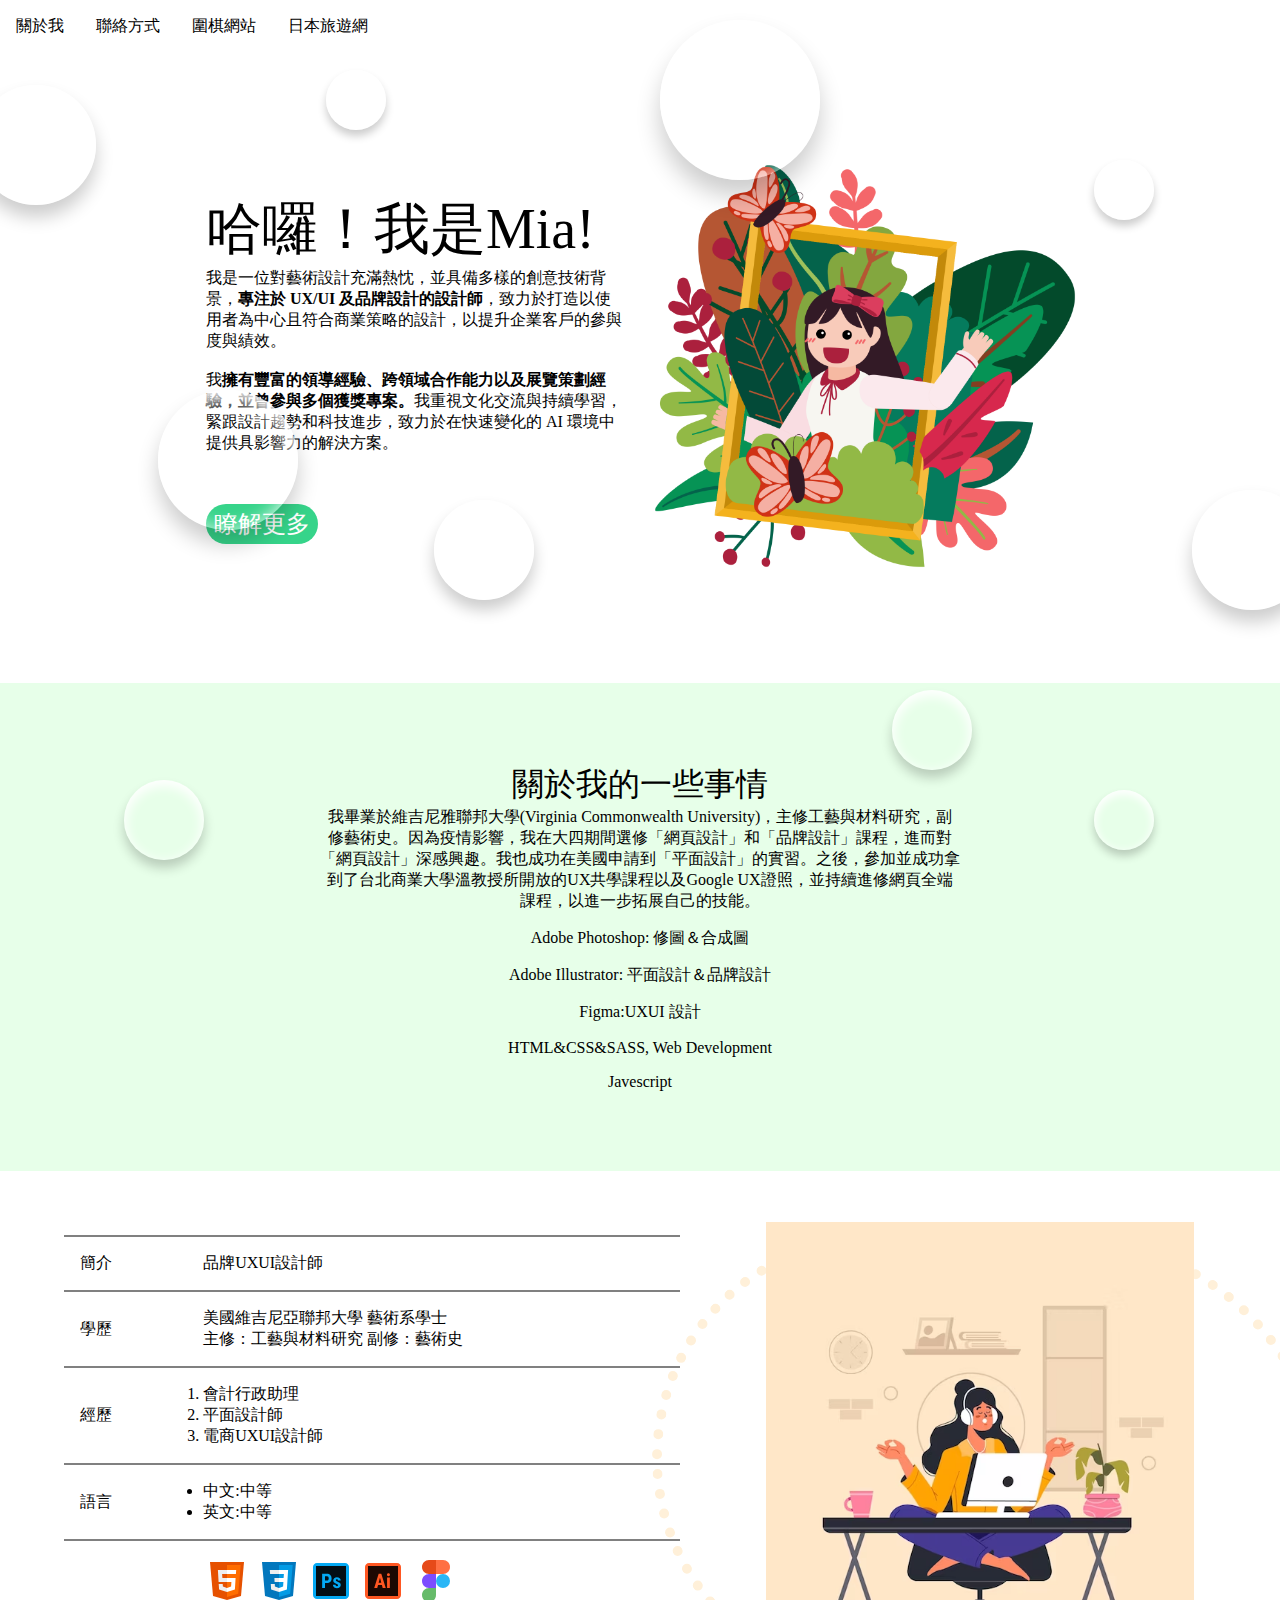
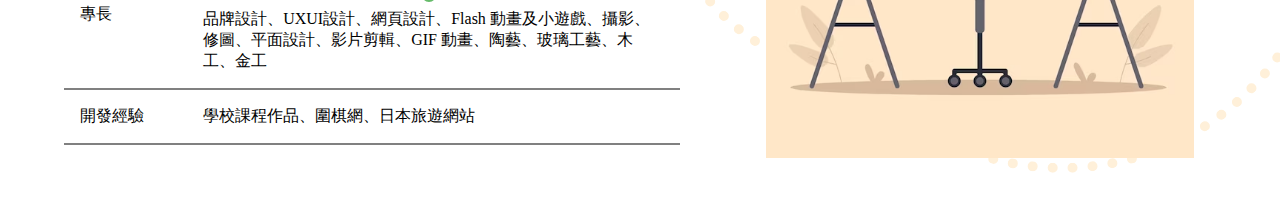
<file: index.html>
<!DOCTYPE html>
<html lang="zh-Hant">
  <head>
    <meta charset="UTF-8" />
    <meta name="viewport" content="width=device-width, initial-scale=1.0" />
    <title>Mia的個人網頁</title>
    <meta name="author" content="Yu-Yun Lin" />
    <link
      href="https://cdn.jsdelivr.net/npm/bootstrap@5.3.2/dist/css/bootstrap.min.css"
      rel="stylesheet"
      integrity="sha384-T3c6CoIi6uLrA9TneNEoa7RxnatzjcDSCmG1MXxSR1GAsXEV/Dwwykc2MPK8M2HN"
      crossorigin="anonymous"
    />
    <link rel="stylesheet" href="./styles/style.css" />
    <link rel="stylesheet" href="./styles/bubble.css" />
  </head>
  <body>
    <header>
      <nav>
        <ul>
          <li><a href="#">關於我</a></li>
          <li><a href="./contact.html">聯絡方式</a></li>
          <li>
            <a target="_blank" href="./go_game_web/index.html">圍棋網站</a>
          </li>
          <li>
            <a target="_blank" href="./japan_ tourism/index.html">日本旅遊網</a>
          </li>
        </ul>
      </nav>
    </header>
    <main>
      <div id="background-wrap">
        <div class="bubble x1"></div>
        <div class="bubble x2"></div>
        <div class="bubble x3"></div>
        <div class="bubble x4"></div>
        <div class="bubble x5"></div>
        <div class="bubble x6"></div>
        <div class="bubble x7"></div>
        <div class="bubble x8"></div>
        <div class="bubble x9"></div>
        <div class="bubble x10"></div>
      </div>
      <section class="main-area">
        <div class="info">
          <h1>哈囉！我是Mia!</h1>
          <h2>
            我是一位對藝術設計充滿熱忱，並具備多樣的創意技術背景，<strong>專注於 UX/UI 及品牌設計的設計師</strong>，致力於打造以使用者為中心且符合商業策略的設計，以提升企業客戶的參與度與績效。<br><br>
            我<strong>擁有豐富的領導經驗、跨領域合作能力以及展覽策劃經驗，並曾參與多個獲獎專案。</strong>我重視文化交流與持續學習，緊跟設計趨勢和科技進步，致力於在快速變化的 AI 環境中提供具影響力的解決方案。<br><br>

          </h2>
          <a href="https://jazzy-caravel-6ff.notion.site/12013fce1e1280249c75ee6b1c06ad11">瞭解更多</a>
        </div>
        <div class="img-area">
          <img src="./images/me.png" alt="" />
        </div>
      </section>
      <section class="about-me">
        <section class="description">
          <h2>關於我的一些事情</h2>
          <p>
            我畢業於維吉尼雅聯邦大學(Virginia Commonwealth
            University)，主修工藝與材料研究，副修藝術史。因為疫情影響，我在大四期間選修「網頁設計」和「品牌設計」課程，進而對「網頁設計」深感興趣。我也成功在美國申請到「平面設計」的實習。之後，參加並成功拿到了台北商業大學溫教授所開放的UX共學課程以及Google UX證照，並持續進修網頁全端課程，以進一步拓展自己的技能。
          </p>
          <p></p>
          <div class="progress-bar-area">
            <p>Adobe Photoshop: 修圖＆合成圖</p>
            <div class="progress">
              <div
                class="progress-bar progress-bar-striped progress-bar-animated"
                role="progressbar"
                aria-valuenow="75"
                aria-valuemin="0"
                aria-valuemax="100"
                style="width: 85%"
              ></div>
            </div>
            <p>Adobe Illustrator: 平面設計＆品牌設計</p>
            <div class="progress">
              <div
                class="progress-bar progress-bar-striped progress-bar-animated bg-info"
                role="progressbar"
                aria-valuenow="75"
                aria-valuemin="0"
                aria-valuemax="100"
                style="width: 80%"
              ></div>
            </div>
            <p>Figma:UXUI 設計</p>
            <div class="progress">
              <div
                class="progress-bar progress-bar-striped progress-bar-animated bg-warning"
                role="progressbar"
                aria-valuenow="75"
                aria-valuemin="0"
                aria-valuemax="100"
                style="width: 95%"
              ></div>
            </div>
            <p>HTML&CSS&SASS, Web Development</p>
            <div class="progress">
              <div
                class="progress-bar progress-bar-striped progress-bar-animated bg-success"
                role="progressbar"
                aria-valuenow="75"
                aria-valuemin="0"
                aria-valuemax="100"
                style="width: 70%"
              ></div>
            </div>
            <p>Javescript</p>
            <div class="progress">
              <div
                class="progress-bar progress-bar-striped progress-bar-animated bg-danger"
                role="progressbar"
                aria-valuenow="75"
                aria-valuemin="0"
                aria-valuemax="100"
                style="width: 10%"
              ></div>
            </div>
          </div>
        </section>
      </section>
      <section class="resume">
        <section class="table">
          <table>
            <tr style="border-top: 2px solid gray">
              <td style="width: 20%">簡介</td>
              <td style="width: 80%">
                品牌UXUI設計師
              </td>
            </tr>
            <tr>
              <td>學歷</td>
              <td>美國維吉尼亞聯邦大學 藝術系學士<br>
                  主修：工藝與材料研究
                  副修：藝術史
               </td>
            </tr>
            <tr>
              <td>經歷</td>
              <td>
                <ol>
                  <li>會計行政助理</li>
                  <li>平面設計師</li>
                  <li>電商UXUI設計師</li>
                </ol>
              </td>
            </tr>
            <tr>
              <td>語言</td>
              <td>
                <ul>
                  <li>中文:中等</li>
                  <li>英文:中等</li>
                </ul>
              </td>
            </tr>
            <tr>
              <td>專長</td>
              <td>
                <img
                  title="HTML5"
                  src="./icons/icons8-html-5.svg"
                  alt="HTML 5"
                />
                <img title="CSS" src="./icons/icons8-css3.svg" alt="CSS3" />
                <img
                  title="Adobe Photoshop"
                  src="./icons/icons8-adobe-photoshop.svg"
                  alt="Photoshop"
                />
                <img
                  title="Adobe Illustrator"
                  src="./icons/icons8-adobe-illustrator.svg"
                  alt="Illustrator"
                />
                <img title="Figma" src="./icons/icons8-figma.svg" alt="Figma" />
                <br>
                品牌設計、UXUI設計、網頁設計、Flash 動畫及小遊戲、攝影、修圖、平面設計、影片剪輯、GIF 動畫、陶藝、玻璃工藝、木工、金工
              </td>
            </tr>
            <tr>
              <td>開發經驗</td>
              <td>學校課程作品、圍棋網、日本旅遊網站</td>
            </tr>
          </table>
        </section>
        <section class="picture">
          <img
            title="個人照片"
            src="./images/working_girl.png"
            alt="個人照片"
          />
          <div class="BKDecoration1"></div>
          <div class="BKDecoration2"></div>
        </section>
      </section>
    </main>
    <script
      src="https://cdn.jsdelivr.net/npm/bootstrap@5.3.2/dist/js/bootstrap.bundle.min.js"
      integrity="sha384-C6RzsynM9kWDrMNeT87bh95OGNyZPhcTNXj1NW7RuBCsyN/o0jlpcV8Qyq46cDfL"
      crossorigin="anonymous"
    ></script>
    <script src="./app.js"></script>
  </body>
</html>
</file>
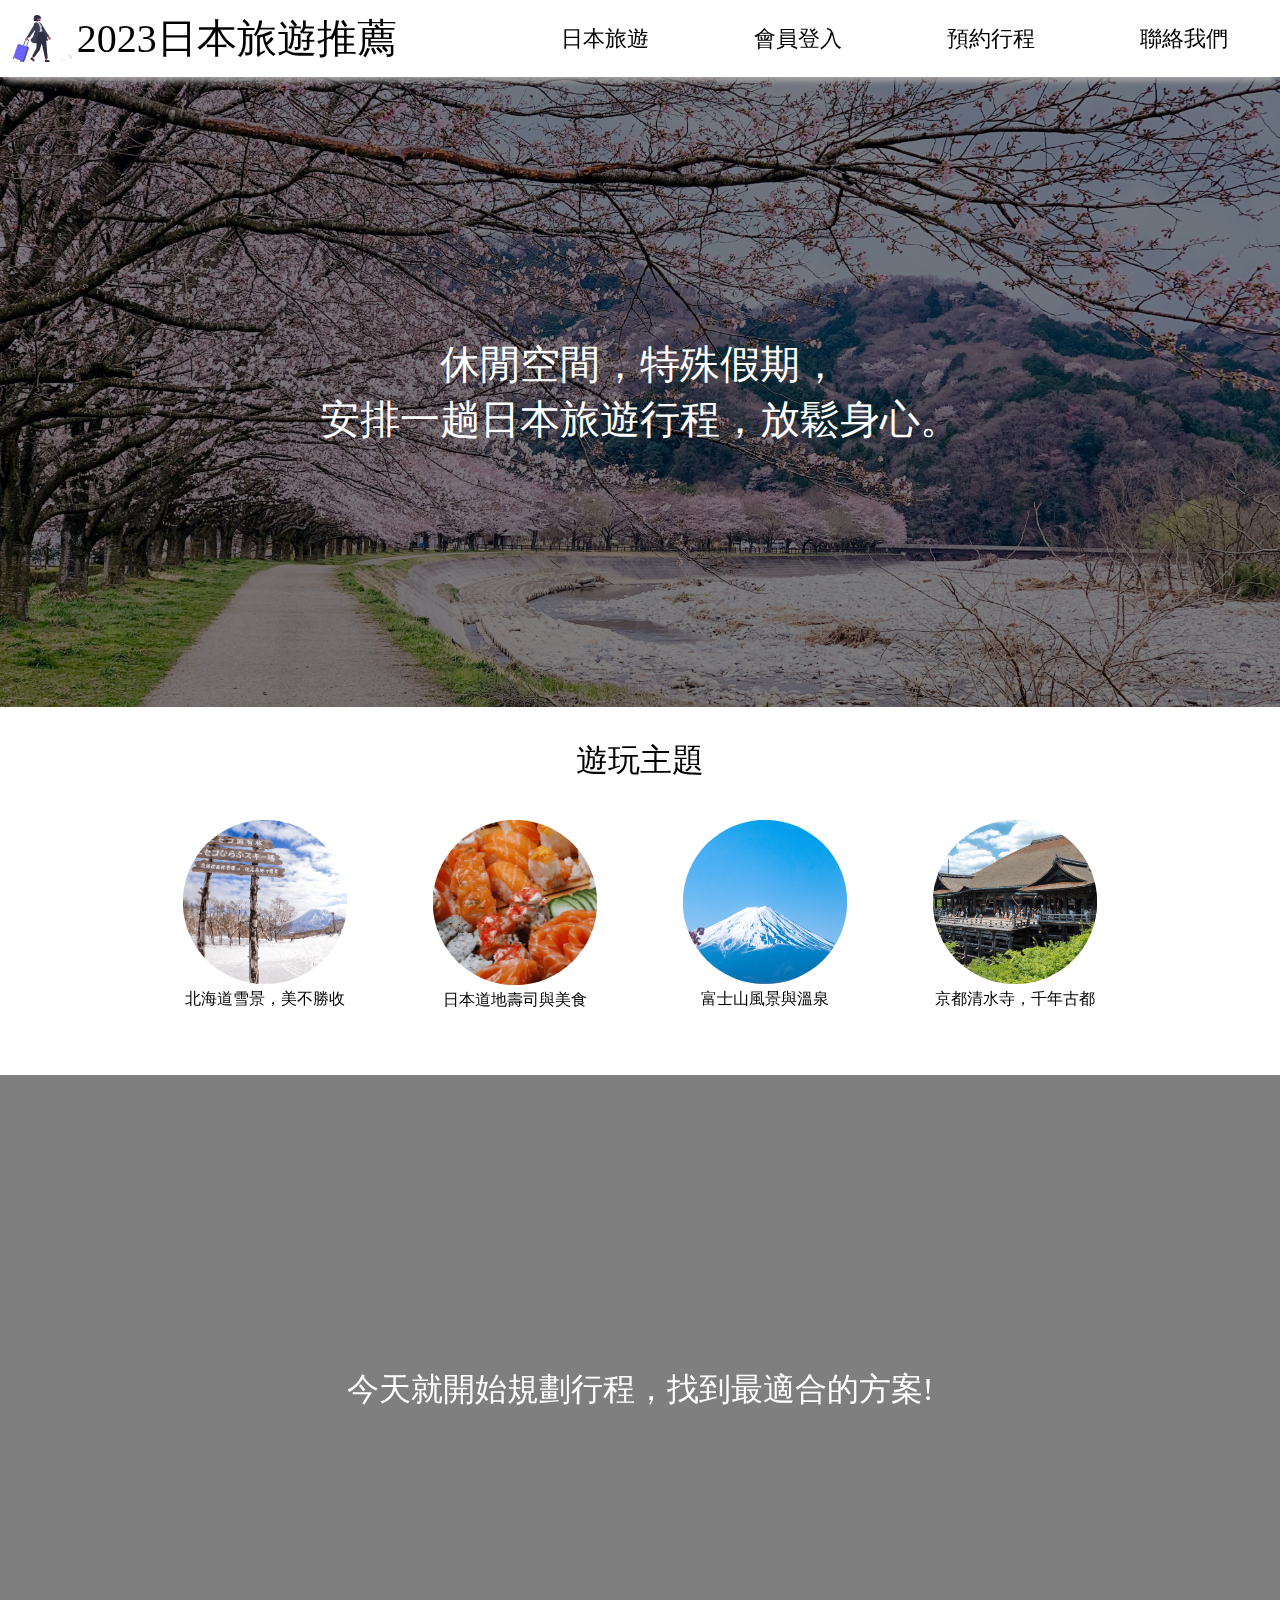
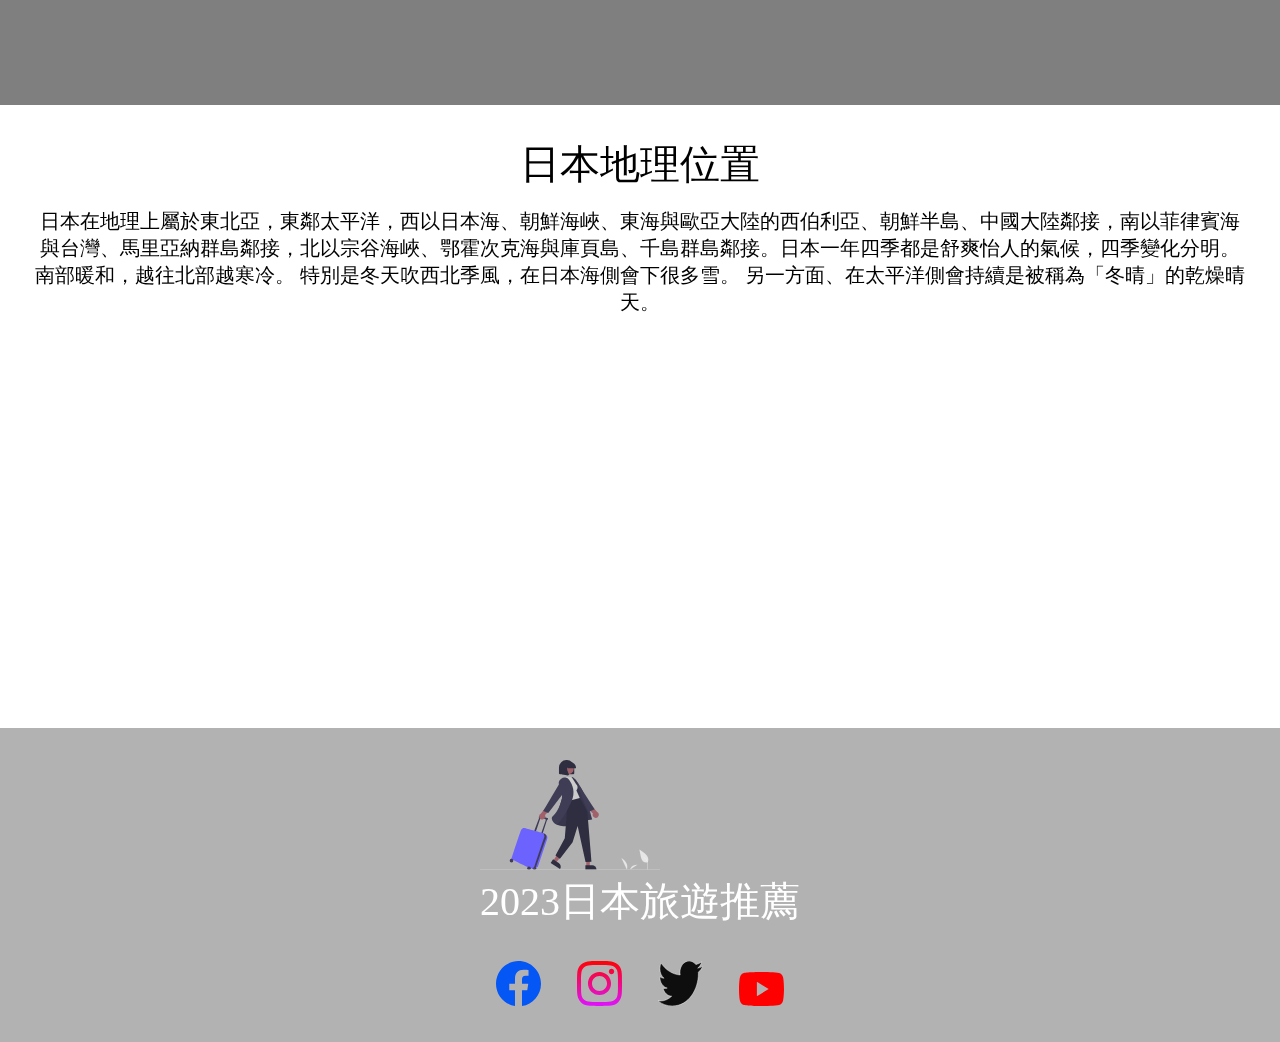
<file: japan_ tourism/index.html>
<!DOCTYPE html>
<html lang="zh-Hant">
  <head>
    <meta charset="UTF-8" />
    <meta name="viewport" content="width=device-width, initial-scale=1.0" />
    <title>日本旅遊推薦</title>
    <meta name="author" content="Yu-Yun Lin" />
    <link
      rel="stylesheet"
      href="https://cdnjs.cloudflare.com/ajax/libs/font-awesome/6.5.1/css/all.min.css"
      integrity="sha512-DTOQO9RWCH3ppGqcWaEA1BIZOC6xxalwEsw9c2QQeAIftl+Vegovlnee1c9QX4TctnWMn13TZye+giMm8e2LwA=="
      crossorigin="anonymous"
      referrerpolicy="no-referrer"
    />
    <link rel="stylesheet" href="./styles/style.css" />
  </head>
  <body>
    <img class="fixed-image" src="./images/富士山2.jpg" alt="富士山" />
    <header>
      <section class="logo">
        <img src="./images/網站Logo.svg" alt="日本旅遊網logo" />
        <h1>2023日本旅遊推薦</h1>
      </section>
      <nav>
        <ul>
          <li>
            <a href="#"><i class="fa-solid fa-plane"></i> 日本旅遊</a>
          </li>
          <li>
            <a href="#"
              ><i class="fa-solid fa-right-to-bracket"></i> 會員登入</a
            >
          </li>
          <li>
            <a href="#"><i class="fa-solid fa-book"></i> 預約行程</a>
          </li>
          <li>
            <a href="#"><i class="fa-regular fa-address-book"></i> 聯絡我們</a>
          </li>
        </ul>
      </nav>
    </header>
    <main>
      <section class="background-img">
        <div class="filter"></div>
        <h3>休閒空間，特殊假期，<br />安排一趟日本旅遊行程，放鬆身心。</h3>
      </section>
      <section class="info-circles">
        <h3>遊玩主題</h3>
        <div class="circles">
          <div class="circle">
            <img
              title="北海道雪景"
              src="./images/北海道雪景.jpg"
              alt="北海道雪景"
            />
            <p>北海道雪景，美不勝收</p>
          </div>
          <div class="circle">
            <img
              title="日本道地壽司與美食"
              src="./images/日本壽司.jpg"
              alt="日本壽司"
            />
            <p>日本道地壽司與美食</p>
          </div>
          <div class="circle">
            <img
              title="富士山風景與溫泉"
              src="./images/富士山.jpg"
              alt="=富士山"
            />
            <p>富士山風景與溫泉</p>
          </div>
          <div class="circle">
            <img
              title="京都清水寺"
              src="./images/清水寺.jpg"
              alt="京都清水寺"
            />
            <p>京都清水寺，千年古都</p>
          </div>
        </div>
      </section>
      <section class="empty-container">
        <h3>今天就開始規劃行程，找到最適合的方案!</h3>
      </section>
      <section class="google-map">
        <h3>日本地理位置</h3>
        <p>
          日本在地理上屬於東北亞，東鄰太平洋，西以日本海、朝鮮海峽、東海與歐亞大陸的西伯利亞、朝鮮半島、中國大陸鄰接，南以菲律賓海與台灣、馬里亞納群島鄰接，北以宗谷海峽、鄂霍次克海與庫頁島、千島群島鄰接。日本一年四季都是舒爽怡人的氣候，四季變化分明。
          南部暖和，越往北部越寒冷。
          特別是冬天吹西北季風，在日本海側會下很多雪。
          另一方面、在太平洋側會持續是被稱為「冬晴」的乾燥晴天。
        </p>
        <iframe
          src="https://www.google.com/maps/embed?pb=!1m18!1m12!1m3!1d27255158.220506288!2d137.15386460000002!3d33.5001886!2m3!1f0!2f0!3f0!3m2!1i1024!2i768!4f13.1!3m3!1m2!1s0x34674e0fd77f192f%3A0xf54275d47c665244!2z5pel5pys!5e0!3m2!1szh-TW!2stw!4v1707899652109!5m2!1szh-TW!2stw"
          style="border: 0"
          allowfullscreen=""
          loading="lazy"
          referrerpolicy="no-referrer-when-downgrade"
        ></iframe>
      </section>
    </main>
    <footer>
      <section class="logo">
        <img src="./images/網站Logo.svg" alt="logo" />
        <h3>2023日本旅遊推薦</h3>
        <section class="links">
          <a title="FB粉專" href="#"
            ><img src="./Icons/facebook.svg" alt="facebook"
          /></a>
          <a title="IG粉專" href="#"
            ><img src="./Icons/instagram.svg" alt="instagram"
          /></a>
          <a title="Twitter粉專" href="#"
            ><img src="./Icons/twitter.svg" alt="twitter"
          /></a>
          <a title="Youtube頻道" href="#"
            ><img src="./Icons/youtube.svg" alt="youtube"
          /></a>
        </section>
      </section>
    </footer>

    <script>
      setInterval(() => {
        let topBackground = document.querySelector("section.background-img");
        if (
          topBackground.style.backgroundImage == 'url("./images/日本櫻花.jpg")'
        ) {
          topBackground.style.backgroundImage = 'url("./images/京都古城.jpg")';
        } else if (
          topBackground.style.backgroundImage == 'url("./images/京都古城.jpg")'
        ) {
          topBackground.style.backgroundImage = 'url("./images/大阪街頭.jpg")';
        } else {
          topBackground.style.backgroundImage = 'url("./images/日本櫻花.jpg")';
        }
      }, 3000);
    </script>
  </body>
</html>
</file>
<file: styles/style.css>
* {
  margin: 0;
  padding: 0;
  box-sizing: border-box;
}

h1,
h2,
h3,
h4,
h5,
h6 {
  font-weight: normal;
}

body {
  overflow-x: hidden;
}
body nav {
  background-color: white;
  position: sticky;
  top: 0;
  z-index: 5;
}
body nav ul {
  display: flex;
}
body nav ul li {
  list-style-type: none;
  margin: 1rem;
}
body nav ul li a {
  color: black;
  text-decoration: none;
  transition: all 0.1s ease;
}
body nav ul li a:hover {
  color: rgb(54, 212, 138);
}
body main section.main-area {
  min-height: 70vh;
  background-color: white;
  display: flex;
  flex-wrap: wrap;
  justify-content: center;
  align-items: center;
}
body main section.main-area div.info {
  flex-basis: 450px;
  padding: 1rem;
}
body main section.main-area div.info h1 {
  font-size: 3.5rem;
}
body main section.main-area div.info h2 {
  font-size: 1rem;
}
body main section.main-area div.info a {
  color: white;
  background-color: rgb(54, 212, 138);
  padding: 0.25rem 0.5rem;
  font-size: 1.5rem;
  border-radius: 20px;
  display: inline-block;
  margin-top: 2rem;
  text-decoration: none;
  transition: all 0.2s ease;
}
body main section.main-area div.info a:hover {
  transform: scale(1.2);
}
body main section.main-area div.img-area {
  flex-basis: 450px;
}
body main section.main-area div.img-area img {
  width: 100%;
}
body main section.about-me {
  background-color: rgb(231, 255, 233);
  padding: 5rem 0rem;
  display: flex;
  justify-content: center;
}
body main section.about-me section.description {
  width: 50%;
  text-align: center;
}
body main section.about-me section.description h2 {
  font-size: 2rem;
}
body main section.about-me section.description .progress-bar-area p {
  margin-top: 1rem;
}
body main section.resume {
  display: flex;
  flex-wrap: wrap;
  padding: 2rem;
}
body main section.resume section.table {
  flex: 5 0 500px;
  padding: 2rem;
}
body main section.resume section.table table {
  --bs-table-bg: none;
  border-collapse: collapse;
}
body main section.resume section.table table tr {
  border-bottom: 2px solid gray;
  transition: all 0.2s ease;
}
body main section.resume section.table table tr:hover {
  background-color: rgb(184, 255, 222);
}
body main section.resume section.table table tr td {
  padding: 1rem;
}
body main section.resume section.picture {
  flex: 1 1 500px;
  display: flex;
  justify-content: center;
  align-items: center;
  position: relative;
}
body main section.resume section.picture img {
  width: 80%;
}
body main section.resume section.picture div.BKDecoration1 {
  position: absolute;
  width: 50vh;
  height: 50vh;
  border: 10px dotted rgb(255, 240, 217);
  border-radius: 50%;
  top: 30px;
  left: -60px;
  z-index: -1;
}
body main section.resume section.picture div.BKDecoration2 {
  position: absolute;
  width: 60vh;
  height: 60vh;
  border: 10px dotted rgb(255, 240, 217);
  border-radius: 50%;
  top: 30px;
  left: 80px;
  z-index: -1;
}

@media screen and (max-width: 800px) {
  body main section.about-me section.description {
    width: 80%;
  }
  body main section.resume {
    overflow-x: auto;
  }
  body main section.resume section.picture div.BKDecoration1,
  body main section.resume section.picture div.BKDecoration2 {
    display: none;
  }
}
@media screen and (max-width: 500px) {
  body nav {
    position: static;
  }
  body nav ul {
    flex-direction: column;
  }
}/*# sourceMappingURL=style.css.map */
</file>
<file: styles/bubble.css>
#background-wrap {
  position: fixed;
  bottom: 0;
  top: 0;
  right: 0;
  left: 0;
  z-index: 10;
  pointer-events: none; //;讓bk-wrap失去覆蓋作用，讓滑鼠可以點到後面內容
}

.bubble {
  width: 200px;
  height: 200px;
  border-radius: 50%;
  position: absolute;
  box-shadow: 0 20px 30px rgba(0, 0, 0, 0.2),
    inset 0px 10px 30px 5px rgba(255, 255, 255, 1);
}

@keyframes animateBubble {
  0% {
    margin-top: 1000px;
  }
  100% {
    margin-top: -100%;
  }
}

@keyframes sideWays {
  0% {
    margin-left: 0px;
  }
  100% {
    margin-left: 50%;
  }
}
.x1 {
  animation: animateBubble 25s linear infinite,
    sideWays 2s ease-in-out infinite alternate;
  left: -5%;
  top: 5%;
  transform: scale(0.6);
}

.x2 {
  animation: animateBubble 20s linear infinite,
    sideWays 4s ease-in-out infinite alternate;
  left: 5%;
  top: 80%;
  transform: scale(0.4);
}
.x3 {
  animation: animateBubble 28s linear infinite,
    sideWays 2s ease-in-out infinite alternate;
  left: 10%;
  top: 40%;
  transform: scale(0.7);
}
.x4 {
  animation: animateBubble 22s linear infinite,
    sideWays 3s ease-in-out infinite alternate;
  left: 20%;
  top: 0%;
  transform: scale(0.3);
}
.x5 {
  animation: animateBubble 29s linear infinite,
    sideWays 4s ease-in-out infinite alternate;
  left: 30%;
  top: 50%;
  transform: scale(0.5);
}
.x6 {
  animation: animateBubble 21s linear infinite,
    sideWays 2s ease-in-out infinite alternate;
  left: 50%;
  top: 0%;
  transform: scale(0.8);
}
.x7 {
  animation: animateBubble 20s linear infinite,
    sideWays 2s ease-in-out infinite alternate;
  left: 65%;
  top: 70%;
  transform: scale(0.4);
}
.x8 {
  animation: animateBubble 22s linear infinite,
    sideWays 3s ease-in-out infinite alternate;
  left: 80%;
  top: 10%;
  transform: scale(0.3);
}
.x9 {
  animation: animateBubble 29s linear infinite,
    sideWays 4s ease-in-out infinite alternate;
  left: 90%;
  top: 50%;
  transform: scale(0.6);
}
.x10 {
  animation: animateBubble 26s linear infinite,
    sideWays 2s ease-in-out infinite alternate;
  left: 80%;
  top: 80%;
  transform: scale(0.3);
}
</file>
<file: japan_ tourism/styles/style.css>
@charset "UTF-8";
* {
  margin: 0;
  padding: 0;
  box-sizing: border-box;
}

h1,
h2,
h3,
h4,
h5,
h6 {
  font-weight: normal;
}

body {
  position: relative;
}
body img.fixed-image {
  min-height: 100vh;
  position: fixed;
  width: 100%;
  z-index: -5;
  bottom: 0;
  left: 0;
}
body header {
  background-color: white;
  display: flex;
  flex-wrap: wrap;
  align-items: center;
  position: sticky;
  top: 0;
  z-index: 10;
  box-shadow: 0 10px 6px -6px #a6a5a5;
}
body header section.logo {
  flex: 2 1 400px;
  display: flex;
  align-items: center;
}
body header section.logo h1 {
  font-size: 2.5rem;
}
body header section.logo img {
  width: 6vw;
  height: 6vw;
}
body header nav {
  flex: 5 1 500px;
}
body header nav ul {
  display: flex;
  list-style-type: none;
  justify-content: space-around;
}
body header nav ul li a {
  color: black;
  text-decoration: none;
  font-size: 1.35rem;
  transition: all 0.2s ease;
  padding: 0.3;
}
body header nav ul li a:hover {
  color: rgba(152, 57, 255, 0.5);
  border-bottom: 3px solid rgba(152, 57, 255, 0.5);
}
body main section.background-img {
  min-height: 70vh;
  background-image: url(../images/日本櫻花.jpg);
  background-size: cover;
  background-position: center;
  transition: all 0.75s ease;
  position: relative;
  z-index: 0;
  display: flex;
  justify-content: center;
  align-items: center;
}
body main section.background-img div.filter {
  background-color: rgba(0, 0, 0, 0.5);
  width: 100%;
  min-height: 70vh;
  position: absolute;
  top: 0;
  left: 0;
  z-index: -1;
}
body main section.background-img h3 {
  text-align: center;
  color: white;
  font-size: 2.5rem;
}
body main section.info-circles {
  background-color: white;
  padding: 2rem 1rem;
}
body main section.info-circles h3 {
  text-align: center;
  font-size: 2rem;
}
body main section.info-circles div.circles {
  display: flex;
  flex-wrap: wrap;
  justify-content: center;
  padding: 1rem;
}
body main section.info-circles div.circles div.circle {
  padding: 1rem;
  flex: 0 1 250px;
  display: flex;
  flex-direction: column;
  align-items: center;
}
body main section.info-circles div.circles div.circle img {
  border-radius: 50%;
  width: 80%;
  transition: all 0.1s ease-in;
  padding: 0.3rem;
}
body main section.info-circles div.circles div.circle img:hover {
  border: 3px solid rgba(152, 57, 255, 0.5);
}
body main section.empty-container {
  min-height: 70vh;
  background-color: rgba(0, 0, 0, 0.5);
  display: flex;
  justify-content: center;
  align-items: center;
}
body main section.empty-container h3 {
  font-size: 2rem;
  color: white;
}
body main section.google-map {
  background-color: white;
  padding: 2rem 1rem;
  text-align: center;
}
body main section.google-map h3 {
  font-size: 2.5rem;
}
body main section.google-map p {
  font-size: 1.25rem;
  margin: 1rem;
}
body main section.google-map iframe {
  width: 100%;
  height: 40vh;
}
body footer {
  display: flex;
  padding: 2rem;
  flex-direction: column;
  align-items: center;
  color: white;
  background-color: rgba(0, 0, 0, 0.3);
}
body footer section.logo img {
  width: 20vh;
}
body footer section.logo h3 {
  font-size: 2.5rem;
}
body footer section.links {
  margin-top: 2rem;
}
body footer section.links a img {
  width: 5vh;
  margin: 0rem 1rem;
}

@media screen and (max-width: 700px) {
  body header {
    background-color: white;
    display: flex;
    flex-wrap: wrap;
    align-items: center;
    position: relative;
  }
  body header section.logo {
    flex-direction: column;
  }
  body header section.logo img {
    width: 50vw;
    height: 50vw;
  }
  body header nav ul {
    flex-direction: column;
  }
  body header nav ul li {
    padding: 0.5rem 0.25rem;
  }
}
/* width */
::-webkit-scrollbar {
  width: 10px;
  height: 60px;
  border-radius: 10%;
}

/* Track */
::-webkit-scrollbar-track {
  background: #f1f1f1;
}

/* Handle */
::-webkit-scrollbar-thumb {
  background: rgba(152, 57, 255, 0.5);
}

/* Handle on hover */
::-webkit-scrollbar-thumb:hover {
  background: rgb(146, 36, 236);
}/*# sourceMappingURL=style.css.map */
</file>
